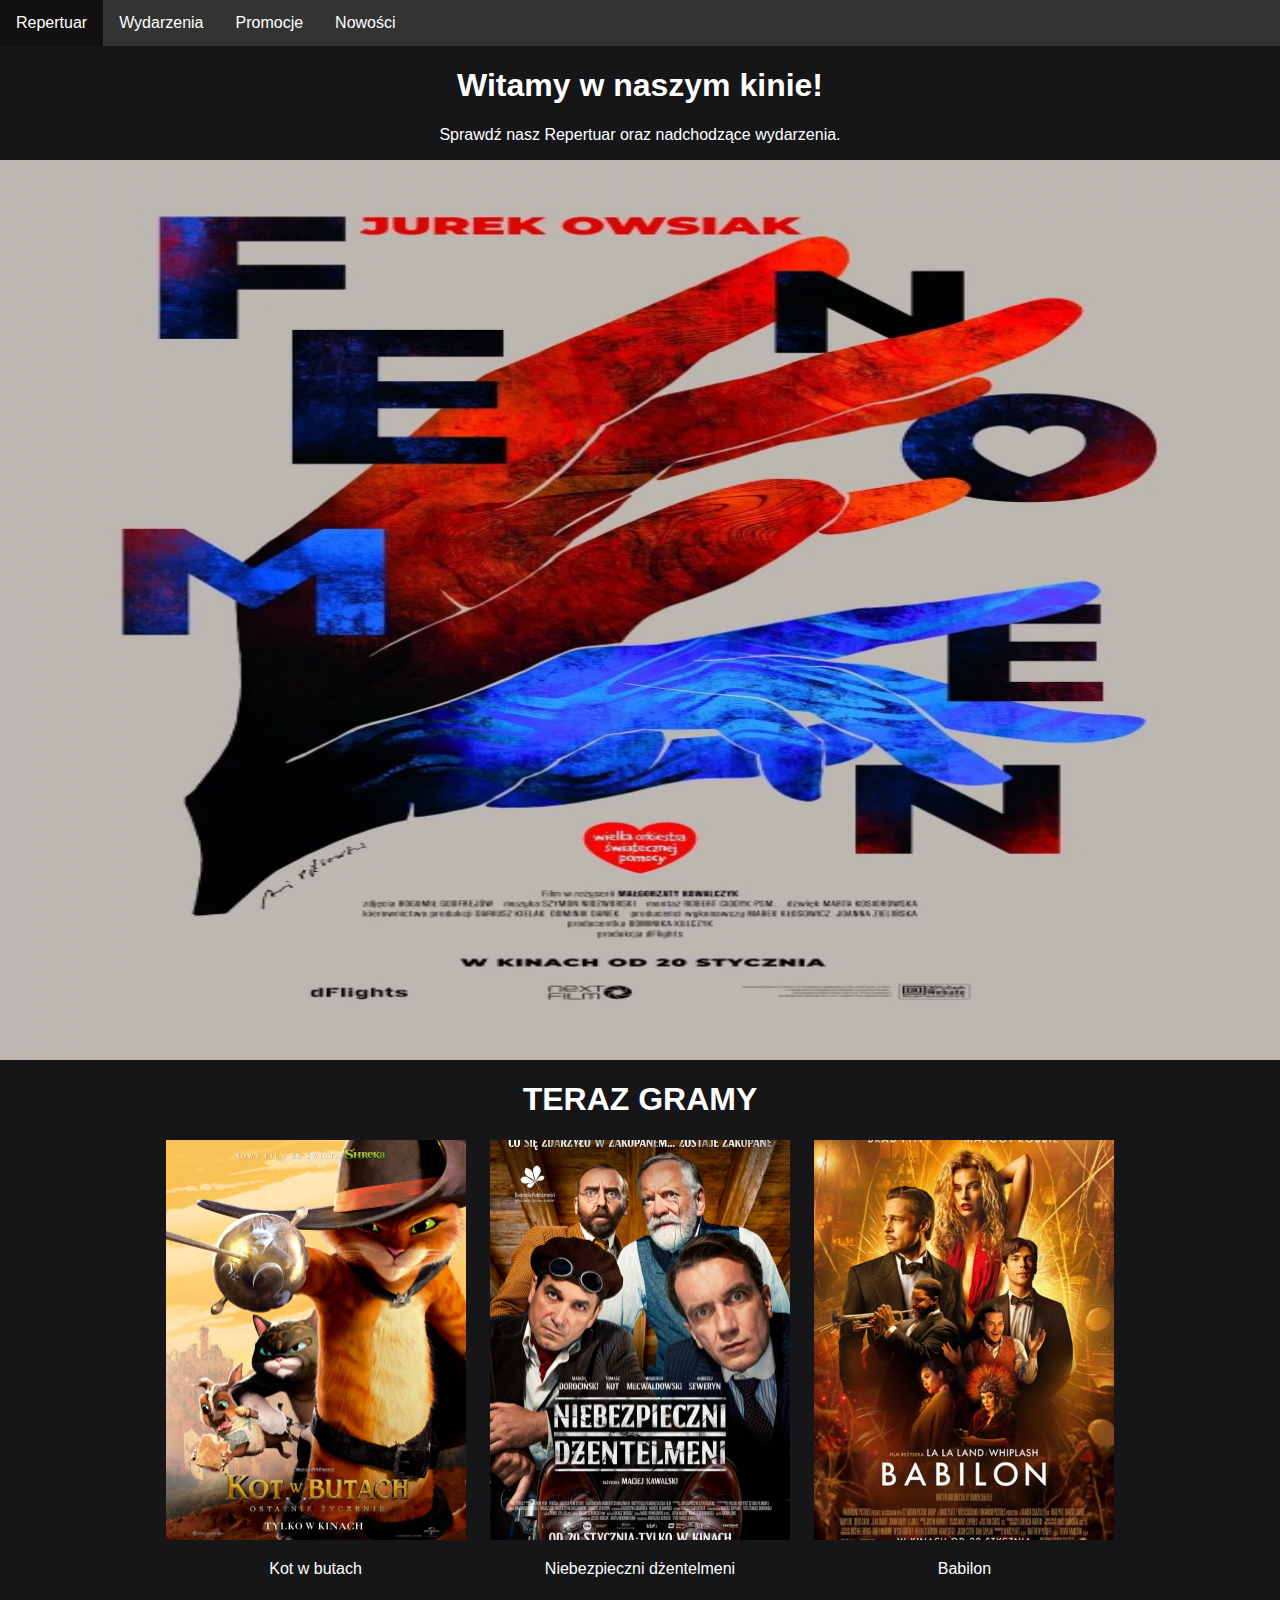
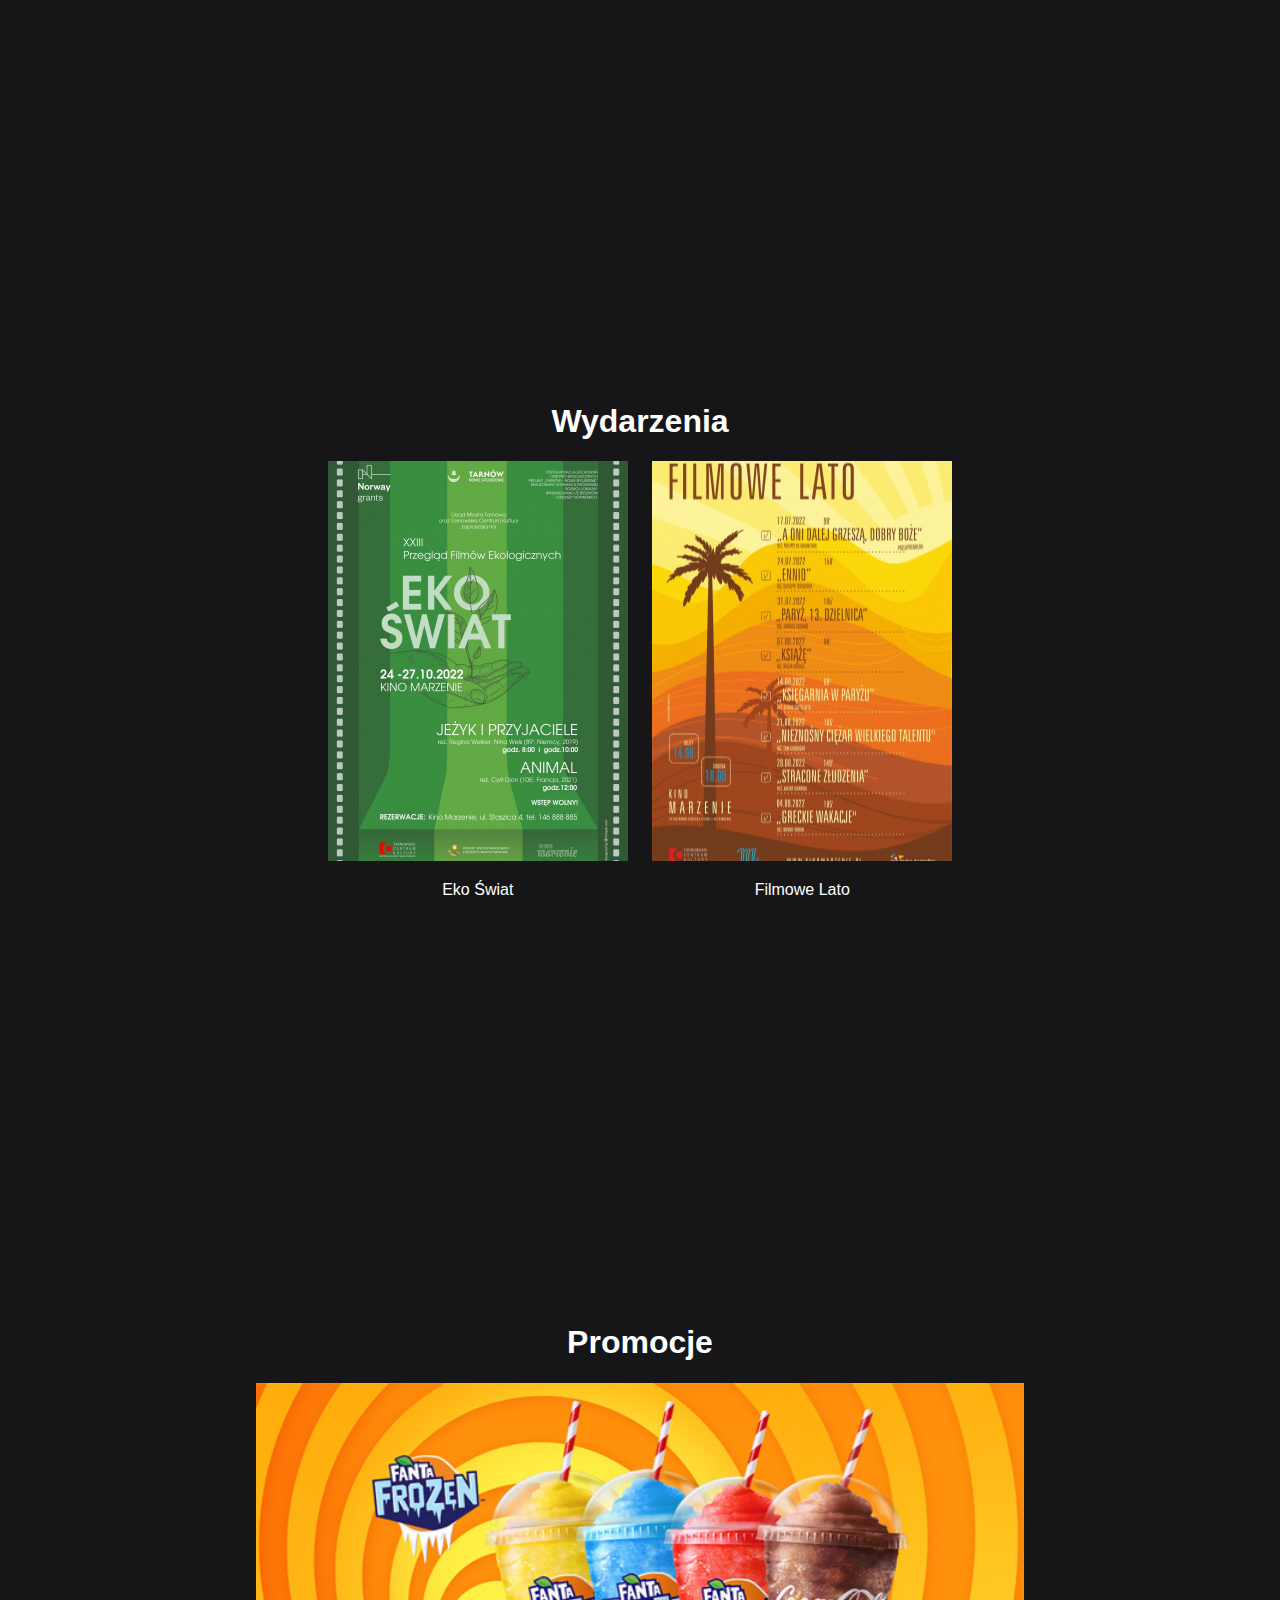
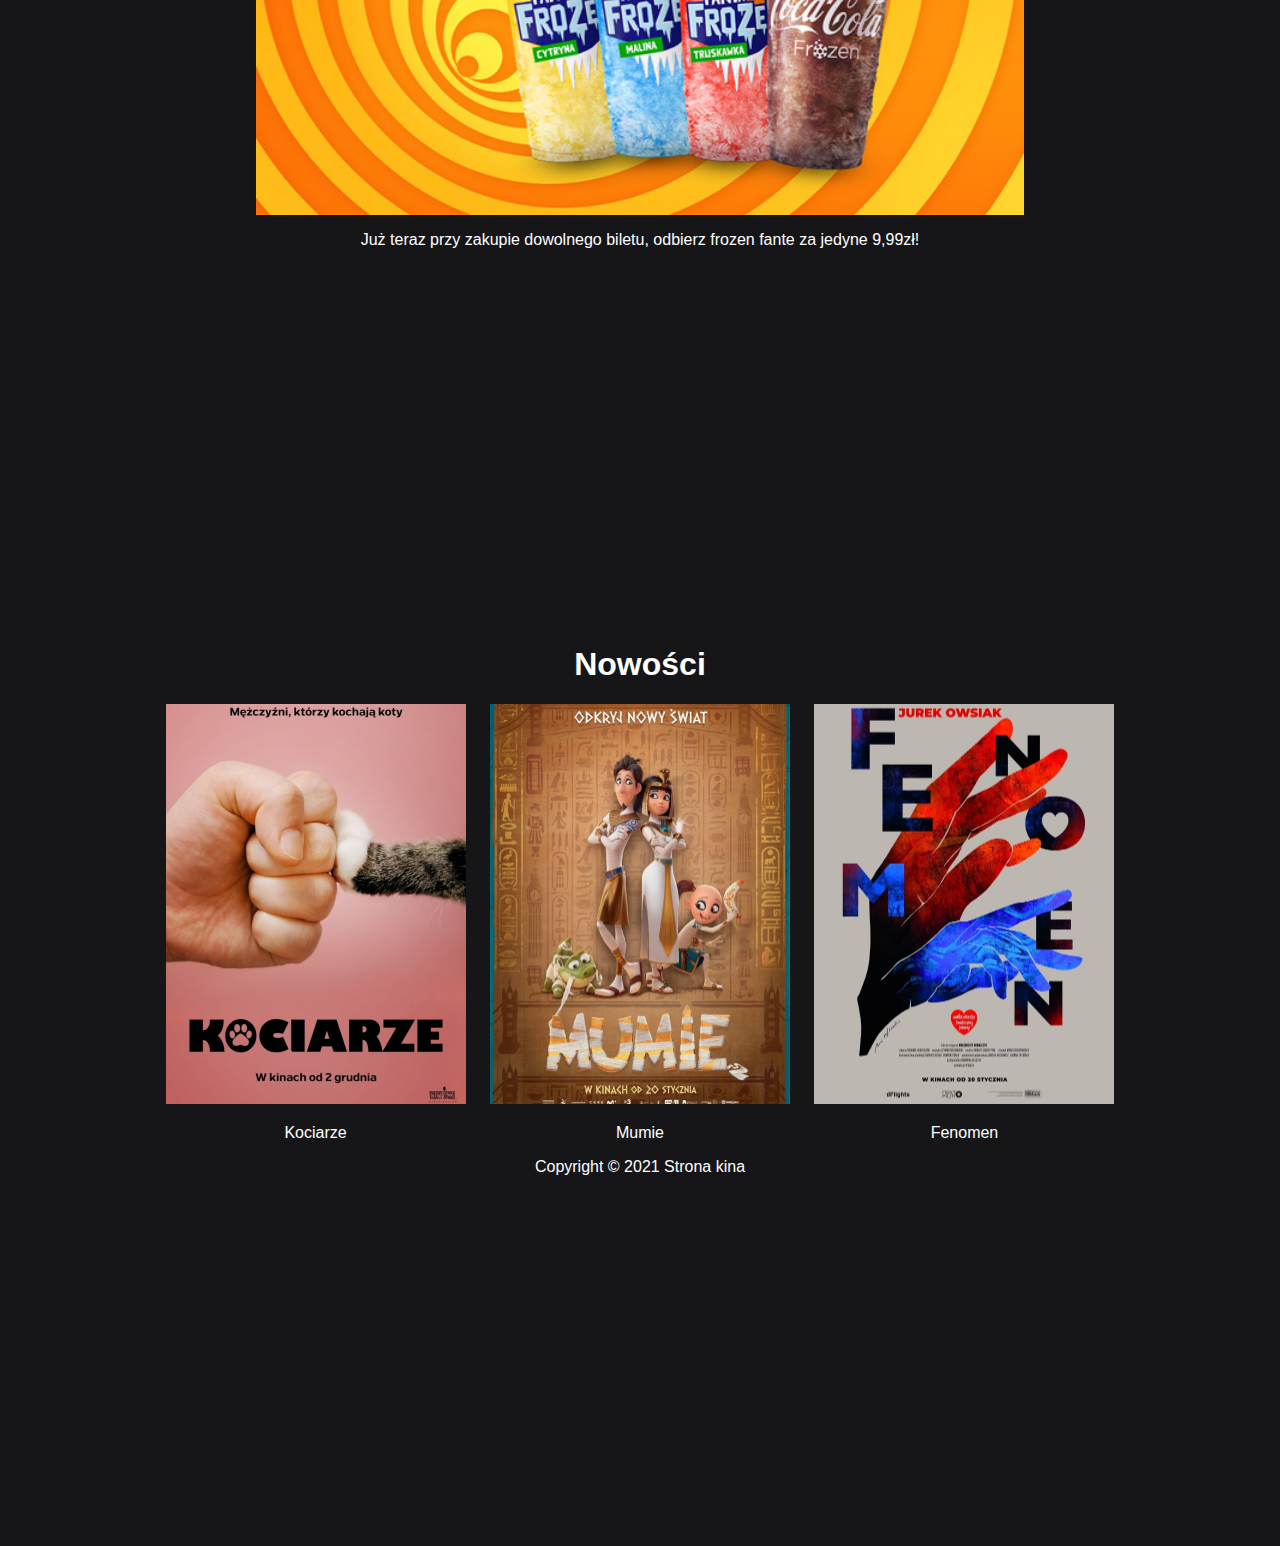
<file: index.html>
<!DOCTYPE html>
<html lang="pl">

<head>
    <meta charset="UTF-8">
    <meta http-equiv="X-UA-Compatible" content="IE=edge">
    <meta name="viewport" content="width=device-width, initial-scale=1.0">
    <title>Kino</title>
    <link rel="stylesheet" href="css/style.css">
</head>

<body>
    <header>
        <nav>
            <ul>
                <li><a href="#schedule">Repertuar</a></li>
                <li><a href="#events">Wydarzenia</a></li>
                <li><a href="#promotions">Promocje</a></li>
                <li><a href="#new-releases">Nowości</a></li>
            </ul>
        </nav>
    </header>
    <main>
        <h1>Witamy w naszym kinie!</h1>
        <p>Sprawdź nasz Repertuar oraz nadchodzące wydarzenia.</p>
        <section id="content">
            <div class="screen" id="home">
                <div id="banner">


                    <img src="img/FrozenFanta.jpeg" alt="Movie 1">
                    <img src="img/KotWButach.jpeg" alt="Movie 2">
                    <img src="img/Fenomen.jpeg" alt="Movie 2">
                    <!-- more images -->
                </div>
            </div>
            <div class="screen" id="schedule">
                <h1>TERAZ GRAMY</h1>
                <div class="card">
                    <a href="screens/KotWButach.html"><img src="img/KotWButach.jpeg" alt="image1"></a>
                    <div class="description">
                        <p>Kot w butach</p>
                    </div>
                </div>
                <div class="card">
                    <a href="screens/Niebezpieczni.html"><img src="img/Niebiezpieczni.jpeg" alt="image2"></a>
                    <div class="description">
                        <p>Niebezpieczni dżentelmeni</p>
                    </div>
                </div>
                <div class="card">
                    <a href="screens/Babilon.html"><img src="img/Babilon.jpeg" alt="image3"></a>
                    <div class="description">
                        <p>Babilon</p>
                    </div>
                </div>
            </div>
            <div class="screen" id="events">
                <h1>Wydarzenia</h1>
                <div class="card">
                    <img src="img/EkoŚwiat.jpeg" alt="image3">
                    <div class="description">
                        <p>Eko Świat</p>
                    </div>
                </div>
                <div class="card">
                    <img src="img/FilmoweLato.jpeg" alt="image3">
                    <div class="description">
                        <p>Filmowe Lato</p>
                    </div>
                </div>
            </div>
            <div class="screen" id="promotions">
                <h1>Promocje</h1>
                <img src="img/FrozenFanta.jpeg" alt="image3">
                <p>Już teraz przy zakupie dowolnego biletu, odbierz frozen fante za jedyne 9,99zł!</p>
            </div>
            <div class="screen" id="new-releases">
                <h1>Nowości</h1>
                <div class="card">
                    <img src="img/Kociarze.jpeg" alt="image3">
                    <div class="description">
                        <p>Kociarze</p>
                    </div>
                </div>
                <div class="card">
                    <img src="img/Mumie.jpeg" alt="image3">
                    <div class="description">
                        <p>Mumie</p>
                    </div>
                </div>
                <div class="card">
                    <img src="img/Fenomen.jpeg" alt="image3">
                    <div class="description">
                        <p>Fenomen</p>
                    </div>
                </div>
                <footer>
                    <p>Copyright © 2021 Strona kina</p>
                </footer>
            </div>
        </section>
    </main>
    <script src="https://code.jquery.com/jquery-3.6.0.min.js"></script>
    <script src="js/script.js"></script>
</body>

</html>
</file>
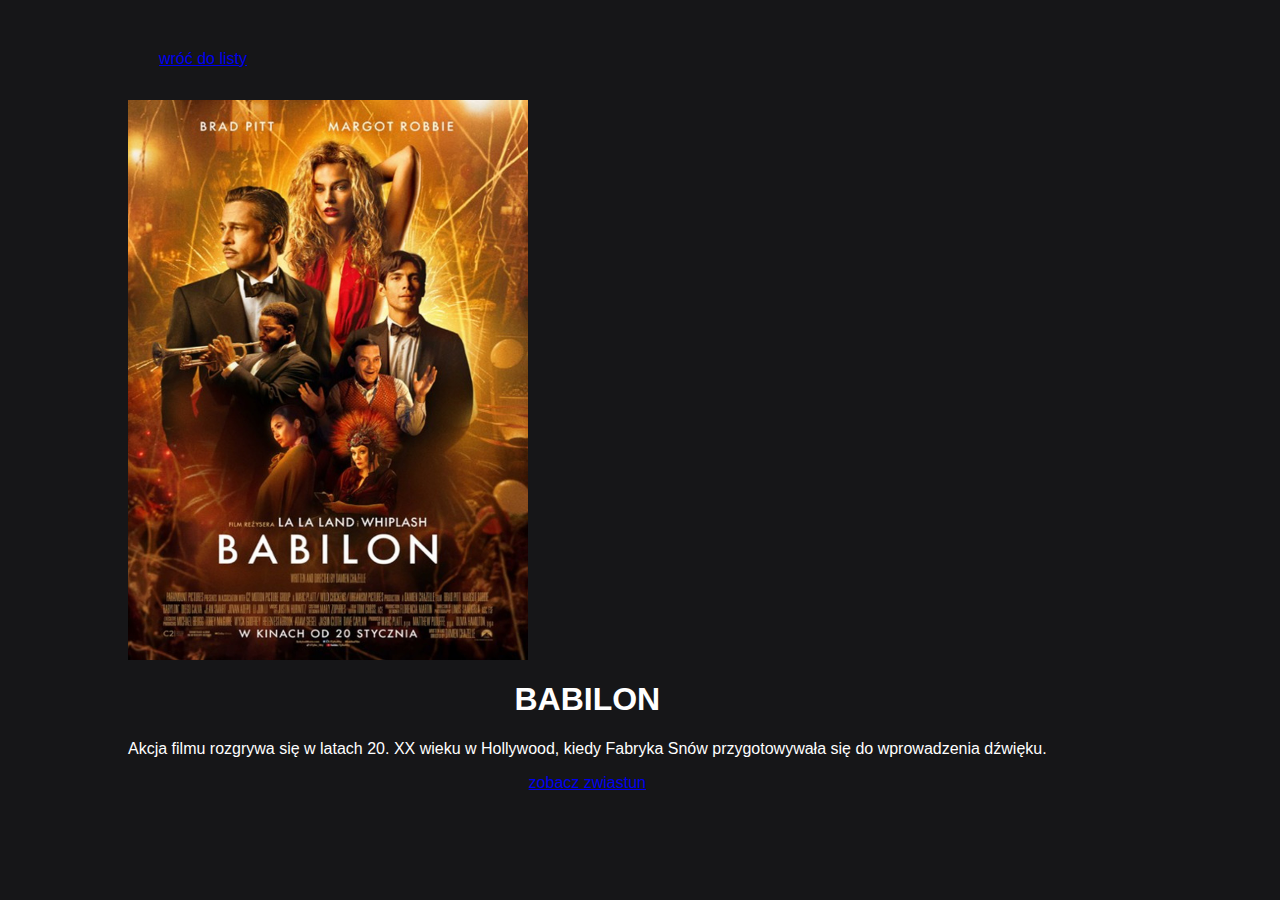
<file: screens/Babilon.html>
<!DOCTYPE html>
<html lang="pl">

<head>
    <meta charset="UTF-8">
    <meta http-equiv="X-UA-Compatible" content="IE=edge">
    <meta name="viewport" content="width=device-width, initial-scale=1.0">
    <title>Babilon</title>
    <link rel="stylesheet" href="/css/style.css">
</head>

<body>
    <main id="main_kot_w_butach">
        <div class="container">
            <div class="content">
                <div class="back_to_home">
                    <div class="button_back">
                        <a href="/index.html">wróć do listy</a>
                    </div>
                </div>
                <div class="img_move">
                    <div>
                        <img src="/img/Babilon.jpeg" alt="Babilon" />
                    </div>
                <div class="desctiption_move">
                <h1>BABILON</h1>
                <p>Akcja filmu rozgrywa się w latach 20. XX wieku w Hollywood, kiedy Fabryka Snów przygotowywała się do wprowadzenia dźwięku.
                </p>
                    <a href="https://www.youtube.com/watch?v=GdBcdBlJyiE">zobacz zwiastun</a>
                </div>
            </div>
        </div>
    </main>
</body>

</html>
</file>
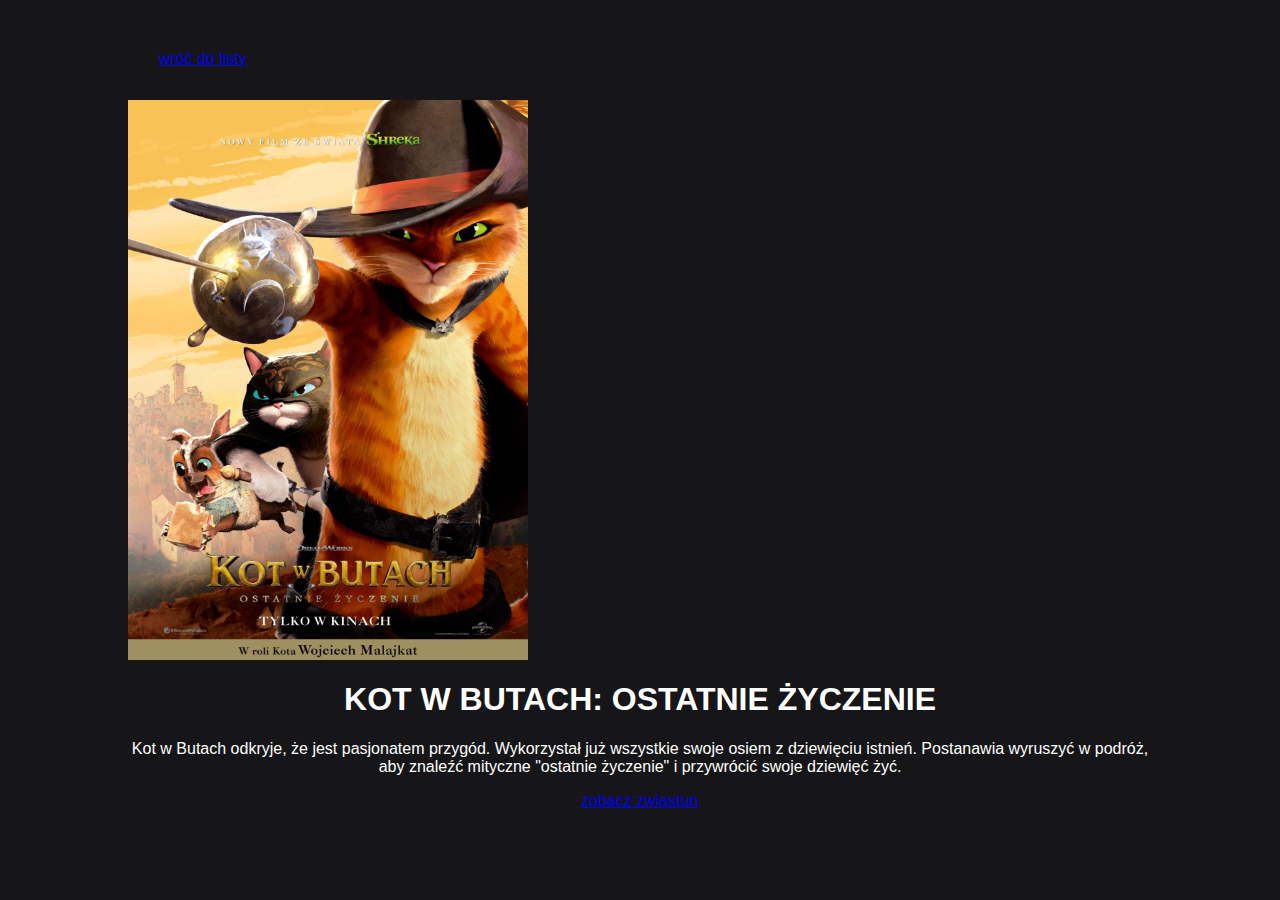
<file: screens/KotWButach.html>
<!DOCTYPE html>
<html lang="pl">

<head>
    <meta charset="UTF-8">
    <meta http-equiv="X-UA-Compatible" content="IE=edge">
    <meta name="viewport" content="width=device-width, initial-scale=1.0">
    <title>Kot w butach</title>
    <link rel="stylesheet" href="/css/style.css">
</head>

<body>
    <main id="main_kot_w_butach">
        <div class="container">
            <div class="content">
                <div class="back_to_home">
                    <div class="button_back">
                        <a href="/index.html">wróć do listy</a>
                    </div>
                </div>
                <div class="img_move">
                    <div>
                        <img src="/img/KotWButach.jpeg" alt="Kot w butach: Ostatnie życzenie" />
                    </div>
                <div class="desctiption_move">
                <h1>KOT W BUTACH: OSTATNIE ŻYCZENIE</h1>
                <p>Kot w Butach odkryje, że jest pasjonatem przygód.
                    Wykorzystał już wszystkie swoje osiem z dziewięciu istnień. Postanawia wyruszyć
                    w podróż, aby znaleźć mityczne "ostatnie życzenie" i przywrócić
                    swoje dziewięć żyć.
                </p>
                    <a href="https://youtu.be/mGmNFtrIK-8">zobacz zwiastun</a>
                </div>
            </div>
        </div>
    </main>
</body>

</html>
</file>
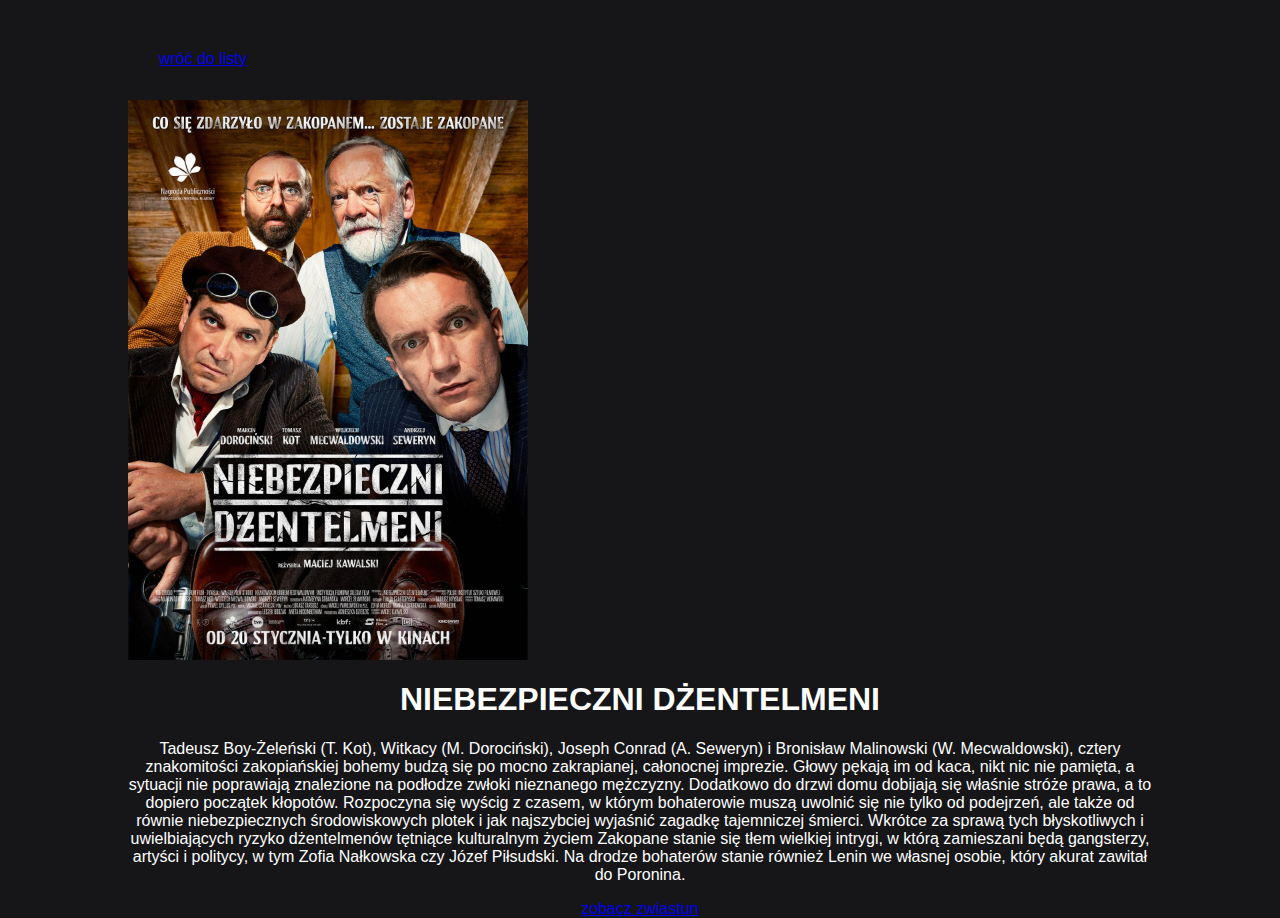
<file: screens/Niebezpieczni.html>
<!DOCTYPE html>
<html lang="pl">

<head>
    <meta charset="UTF-8">
    <meta http-equiv="X-UA-Compatible" content="IE=edge">
    <meta name="viewport" content="width=device-width, initial-scale=1.0">
    <title>Niebezpieczni dżentelmeni</title>
    <link rel="stylesheet" href="/css/style.css">
</head>

<body>
    <main id="main_kot_w_butach">
        <div class="container">
            <div class="content">
                <div class="back_to_home">
                    <div class="button_back">
                        <a href="/index.html">wróć do listy</a>
                    </div>
                </div>
                <div class="img_move">
                    <div>
                        <img src="/img/Niebiezpieczni.jpeg" alt="Niebezpieczni dżentelmeni" />
                    </div>
                <div class="desctiption_move">
                <h1>NIEBEZPIECZNI DŻENTELMENI</h1>
                <p>Tadeusz Boy-Żeleński (T. Kot), Witkacy (M. Dorociński), Joseph Conrad (A. Seweryn) i Bronisław Malinowski (W. Mecwaldowski), cztery znakomitości zakopiańskiej bohemy budzą się po mocno zakrapianej, całonocnej imprezie. Głowy pękają im od kaca, nikt nic nie pamięta, a sytuacji nie poprawiają znalezione na podłodze zwłoki nieznanego mężczyzny. Dodatkowo do drzwi domu dobijają się właśnie stróże prawa, a to dopiero początek kłopotów. Rozpoczyna się wyścig z czasem, w którym bohaterowie muszą uwolnić się nie tylko od podejrzeń, ale także od równie niebezpiecznych środowiskowych plotek i jak najszybciej wyjaśnić zagadkę tajemniczej śmierci. Wkrótce za sprawą tych błyskotliwych i uwielbiających ryzyko dżentelmenów tętniące kulturalnym życiem Zakopane stanie się tłem wielkiej intrygi, w którą zamieszani będą gangsterzy, artyści i politycy, w tym Zofia Nałkowska czy Józef Piłsudski. Na drodze bohaterów stanie również Lenin we własnej osobie, który akurat zawitał do Poronina.
                </p>
                    <a href="https://www.youtube.com/watch?v=vr_jBNXvQVM&feature=youtu.be">zobacz zwiastun</a>
                </div>
            </div>
        </div>
    </main>
</body>

</html>
</file>
<file: css/style.css>
/* general styles */
body {
    font-family: Arial, sans-serif;
    width: 100vw;
    height: 100vh;
    margin: 0;
    padding: 0;
    color: #fff;
    background-color: #161618;
    text-align: center;
}

header {
    background-color: #333;
    color: #fff;
    text-align: center;
    width: 100%;
    align-items: center;
}

nav ul {
    list-style-type: none;
    margin: 0;
    padding: 0;
    overflow: hidden;
    align-items: center;
    text-align: center;
}

nav li {
    float: left;
    text-align: center;
}

nav a {
    display: block;
    color: #fff;
    text-align: center;
    padding: 14px 16px;
    text-decoration: none;
}

nav a:hover {
    background-color: #111;
}

/* specific styles for each section */
#home {
    text-align: center;
}
#schedule{
    min-height: 100vh;
    text-align: center;
}


footer {
    text-align: center;

}

#banner {
    width: 100vw;
    height: 100vh;
    position: absolute;
}
#banner img {
    width: 100vw;
    height: 100vh;
    position: absolute;
    top: 0;
    left: 0;
}
#banner h1{
    color: red;
    background-color: #161618;
    z-index: -1;
    position:relative;
}
h1 {
    font-weight: bold;
    color: white;
}
#content {
    position: relative;
    top: 0;
    left: 0;
    width: 100%;
    min-height: 100%;
}
#new-releases{
    text-align: center;
}
#events{
    text-align: center;
}
.screen {
    position: relative;
    top: 0;
    left: 0;
    min-width: 100vw;
    min-height: 100vh;
}
.card {
    width: 300px;
    height: 400px;
    margin: 0 10px;
    display: inline-block;
    text-align: center;
}

.card img {
    width: 100%;
    height: 100%;
    object-fit: cover;
}
.card:hover img {
    filter: blur(5px);
}
#promotions img{
    width: 60vw;
    height: auto;
    margin: auto;
    display: block;
    text-align: center;
}
#promotions
{
    text-align: center;
}




/*
KOT W BUTACH
*/
#main_kot_w_butach{
    width: auto;
    height: 100vh;
}
.container{
    padding: 50px 10%;
}
.content{
    display: block;
}
.back_to_home{
    width: 150px;
    height: 50px;
    border-color: white;
    border-width: 20px;
    border-radius: 4px;
    justify-content: center;
    align-items: center;
}
.button_back a{
    width: 100%;
    height: 100%;
    border-color: white;
    border-width: 20px;
    border-radius: 4px;
}
.img_move img{
    width: 400px;
    height: 560px;
    float: left;
}
.desctiption_move{
    flex-wrap: wrap;
    flex-direction: row;
    float: left;
}
</file>
